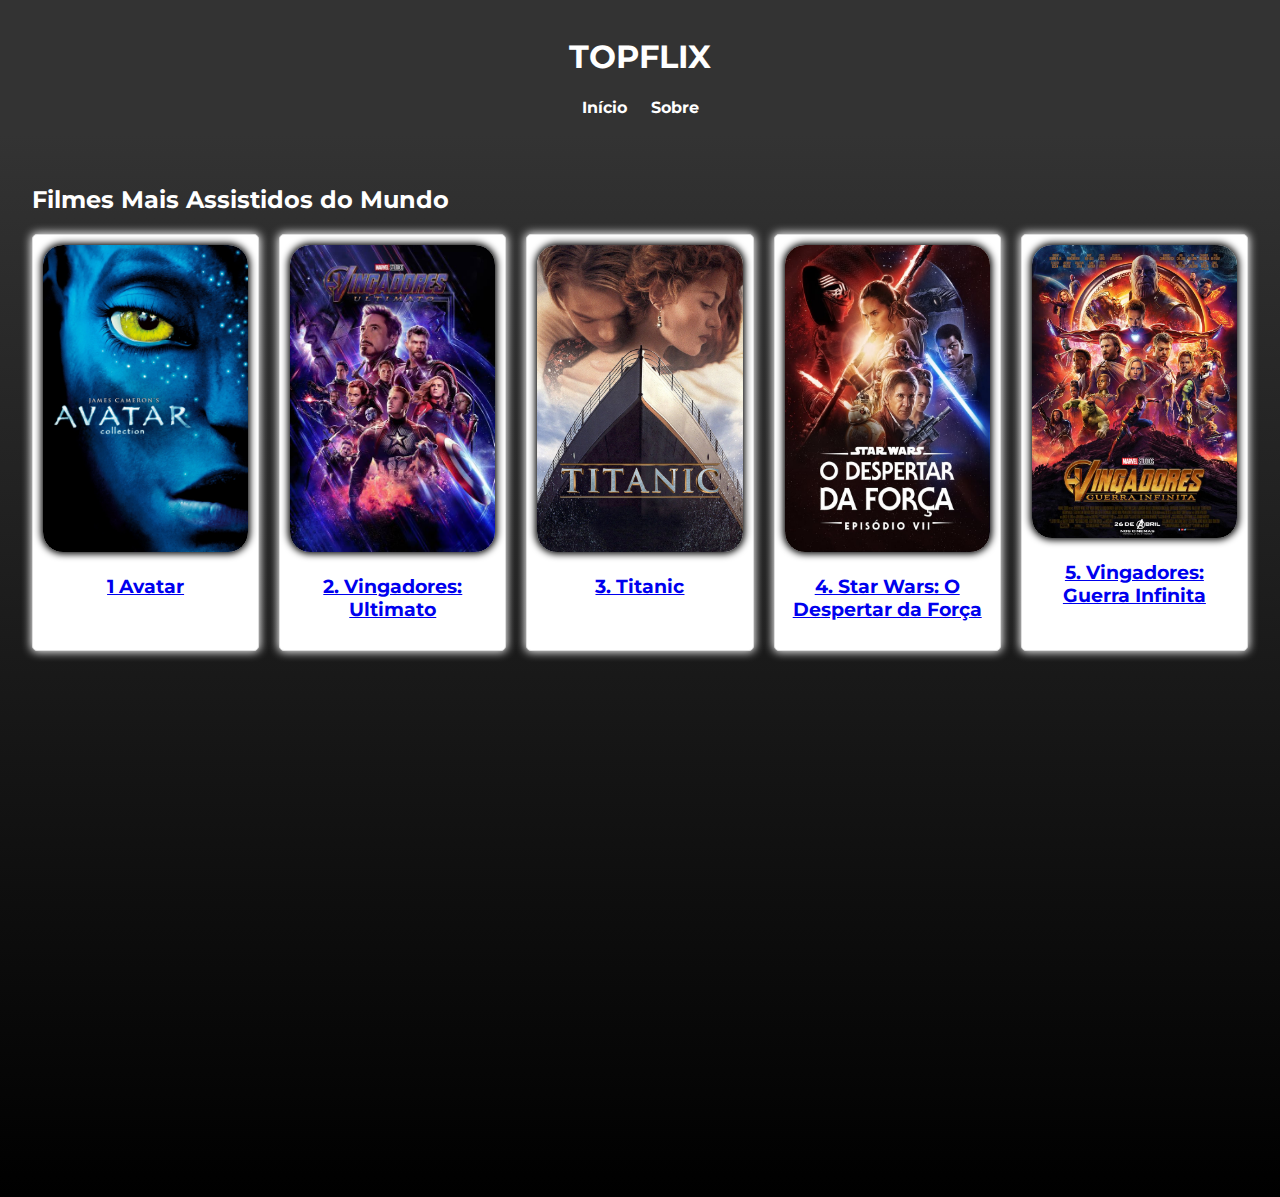
<file: index.html>
<!DOCTYPE html>
<html lang="pt-BR">
<head>
    <meta charset="UTF-8">
    <meta name="viewport" content="width=device-width, initial-scale=1.0">
    <title>Filmes Mais Assistidos - Início</title>
    <link rel="stylesheet" href="./style.css">
</head>
<body>
    <header>
        <h1>TOPFLIX</h1>
        <nav>
            <ul>
                <li><a href="index.html">Início</a></li>
                <li><a href="./sobre.html">Sobre</a></li>

            </ul>
        </nav>
    </header>
    <main>
        <h2>Filmes Mais Assistidos do Mundo</h2>
        <section class="bento-grid">
            <div class="box">
                <a href="avatar.html"><img src="./imagens/avatar.jfif" alt="Capa do Avatar"></a>
                <h3><a href="avatar.html">1 Avatar</a></h3>
            </div>
            <div class="box">
                <a href="vingadores-ultimato.html"><img src="./imagens/vingador.jfif" alt="Capa do Vingadores: Ultimato"></a>
                <h3><a href="vingadores-ultimato.html">2. Vingadores: Ultimato</a></h3>
            </div>
            <div class="box">
                <a href="titanic.html"><img src="./imagens/titanic.jpg" alt="Capa do Titanic"></a>
                <h3><a href="titanic.html">3. Titanic</a></h3>
            </div>
            <div class="box">
                <a href="star-wars.html"><img src="./imagens/Starwar.jpg" alt="Capa do Star Wars: O Despertar da Força"></a>
                <h3><a href="star-wars.html">4. Star Wars: O Despertar da Força</a></h3>
            </div>
            <div class="box">
                <a href="vingadores-guerra-infinita.html"><img src="./imagens/vingadores2.jfif" alt="Capa do Vingadores: Guerra Infinita"></a>
                <h3><a href="vingadores-guerra-infinita.html">5. Vingadores: Guerra Infinita</a></h3>
            </div>
        </section>
    </main>
</body>
</html>
</file>
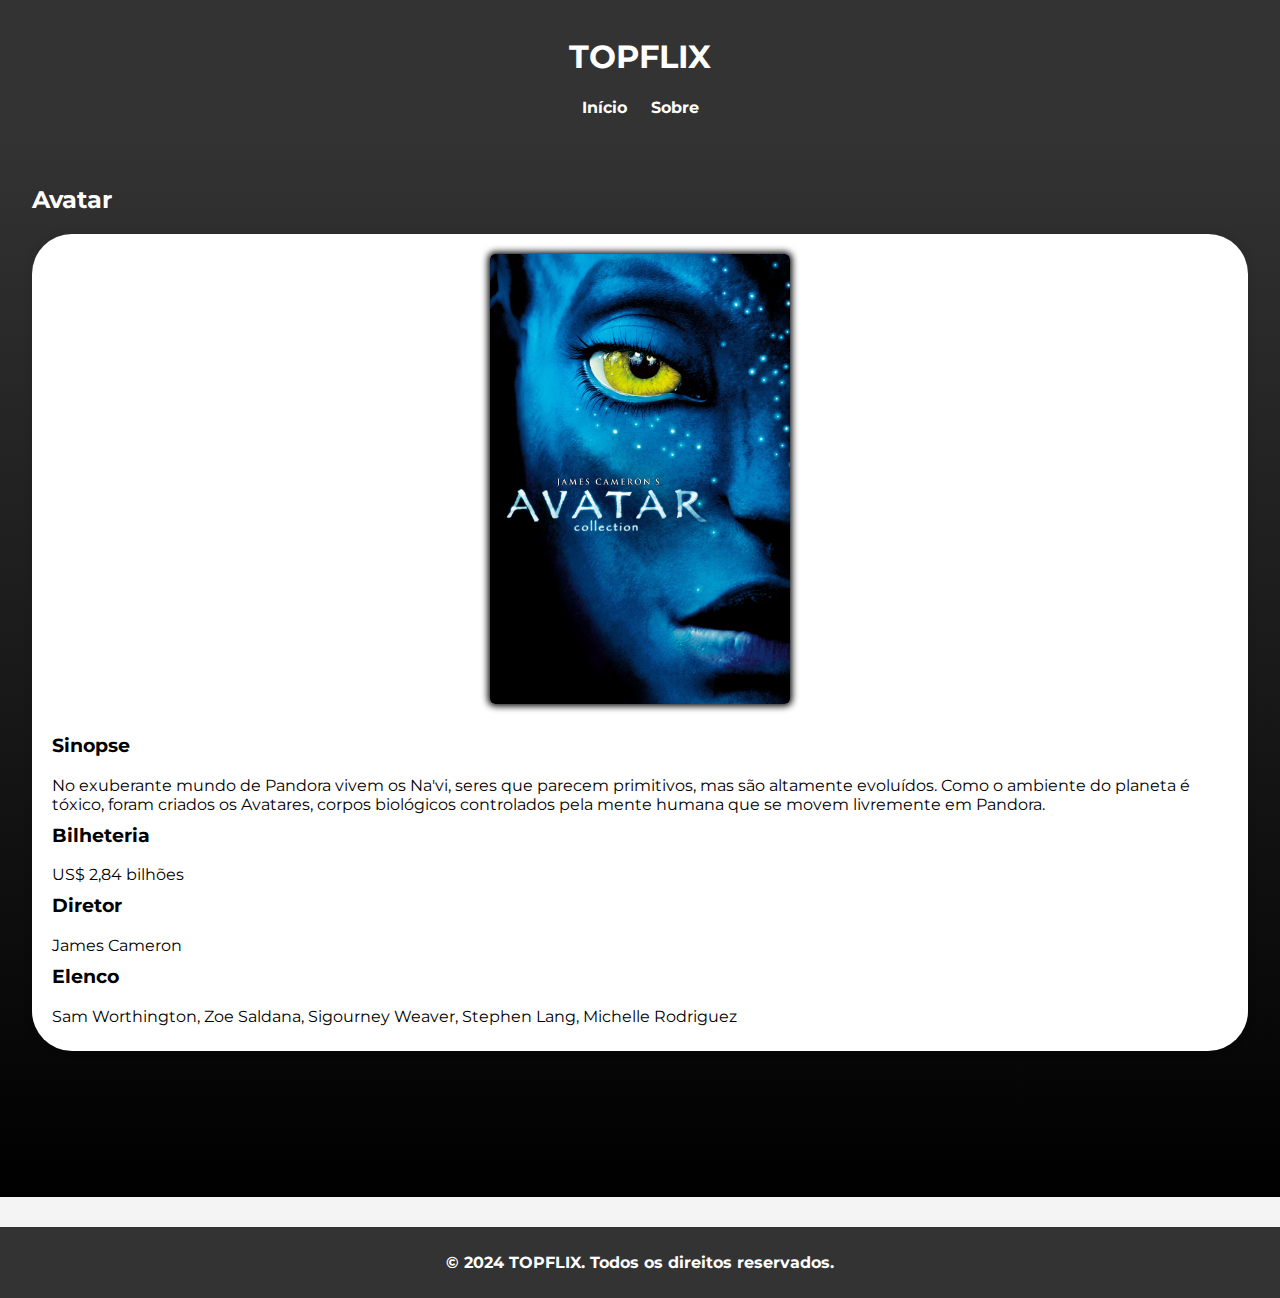
<file: avatar.html>
<!DOCTYPE html>
<html lang="pt-BR">
<head>
    <meta charset="UTF-8">
    <meta name="viewport" content="width=device-width, initial-scale=1.0">
    <title>Avatar - Detalhes do Filme</title>
    <link rel="stylesheet" href="./style.css">
</head>
<body>
    <header>
        <h1>TOPFLIX</h1>
        <nav>
            <ul>
                <li><a href="index.html">Início</a></li>
                <li><a href="./sobre.html">Sobre</a></li>
            </ul>
        </nav>
    </header>
    <main>
        <h2>Avatar</h2>
        <div class="movie-details">
            <img src="./imagens/avatar.jfif" alt="Capa do Avatar">
            <div class="details">
                <h3>Sinopse</h3>
                <p>No exuberante mundo de Pandora vivem os Na'vi, seres que parecem primitivos, mas são altamente evoluídos. Como o ambiente do planeta é tóxico, foram criados os Avatares, corpos biológicos controlados pela mente humana que se movem livremente em Pandora.</p>
                <h3>Bilheteria</h3>
                <p>US$ 2,84 bilhões</p>
                <h3>Diretor</h3>
                <p>James Cameron</p>
                <h3>Elenco</h3>
                <p>Sam Worthington, Zoe Saldana, Sigourney Weaver, Stephen Lang, Michelle Rodriguez</p>
            </div>
        </div>
    </main>
    <footer>
        <p>&copy; 2024 TOPFLIX. Todos os direitos reservados.</p>
    </footer>
</body>
</html>
</file>
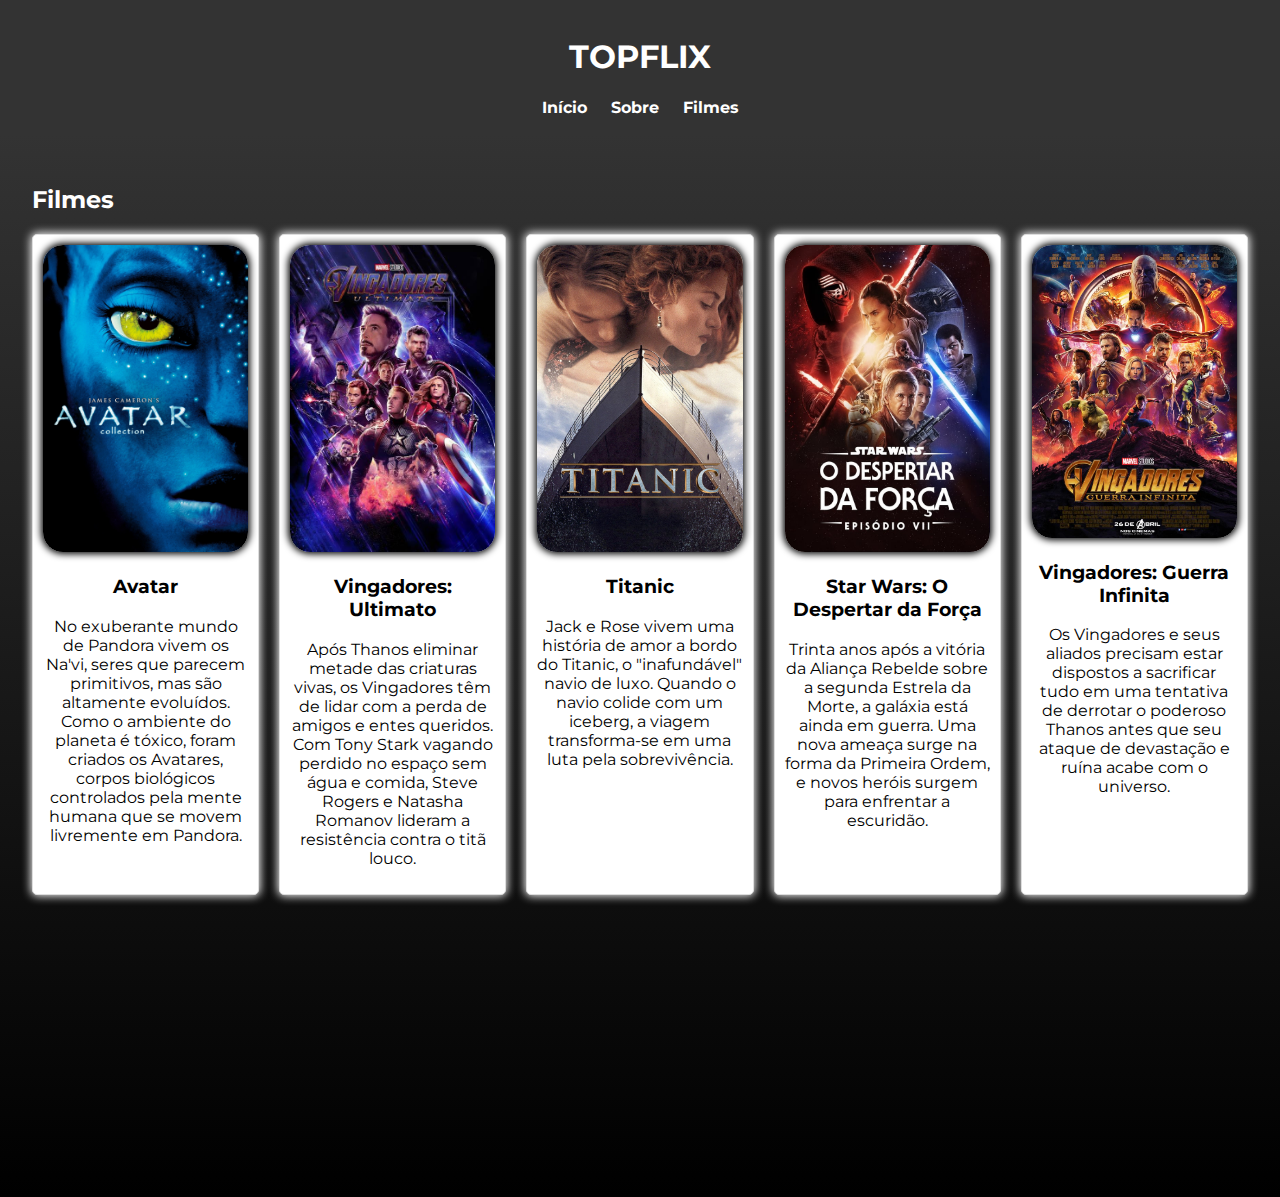
<file: filmes.html>
<!DOCTYPE html>
<html lang="pt-BR">
<head>
    <meta charset="UTF-8">
    <meta name="viewport" content="width=device-width, initial-scale=1.0">
    <title>Filmes Mais Assistidos - Início</title>
    <link rel="stylesheet" href="./style.css">
</head>
<body>
    <header>
        <h1>TOPFLIX</h1>
        <nav>
            <ul>
                <li><a href="index.html">Início</a></li>
                <li><a href="./sobre.html">Sobre</a></li>
                <li><a href="./filmes.html">Filmes</a></li>
            </ul>
        </nav>
    </header>
    <main>
        <h2>Filmes</h2>
        <section class="bento-grid">
            <div class="box">
                <img src="./imagens/avatar.jfif" alt="Capa do Avatar">
                <h3>Avatar</h3>
                <p>No exuberante mundo de Pandora vivem os Na'vi, seres que parecem primitivos, mas são altamente evoluídos. Como o ambiente do planeta é tóxico, foram criados os Avatares, corpos biológicos controlados pela mente humana que se movem livremente em Pandora.</p>
            </div>
            <div class="box">
                <img src="./imagens/vingador.jfif" alt="Capa do Vingadores: Ultimato">
                <h3>Vingadores: Ultimato</h3>
                <p>Após Thanos eliminar metade das criaturas vivas, os Vingadores têm de lidar com a perda de amigos e entes queridos. Com Tony Stark vagando perdido no espaço sem água e comida, Steve Rogers e Natasha Romanov lideram a resistência contra o titã louco.</p>
            </div>
            <div class="box">
                <img src="./imagens/titanic.jpg" alt="Capa do Titanic">
                <h3>Titanic</h3>
                <p>Jack e Rose vivem uma história de amor a bordo do Titanic, o "inafundável" navio de luxo. Quando o navio colide com um iceberg, a viagem transforma-se em uma luta pela sobrevivência.</p>
            </div>
            <div class="box">
                <img src="./imagens/Starwar.jpg" alt="Capa do Star Wars: O Despertar da Força">
                <h3>Star Wars: O Despertar da Força</h3>
                <p>Trinta anos após a vitória da Aliança Rebelde sobre a segunda Estrela da Morte, a galáxia está ainda em guerra. Uma nova ameaça surge na forma da Primeira Ordem, e novos heróis surgem para enfrentar a escuridão.</p>
            </div>
            <div class="box">
                <img src="./imagens/vingadores2.jfif" alt="Capa do Vingadores: Guerra Infinita">
                <h3>Vingadores: Guerra Infinita</h3>
                <p>Os Vingadores e seus aliados precisam estar dispostos a sacrificar tudo em uma tentativa de derrotar o poderoso Thanos antes que seu ataque de devastação e ruína acabe com o universo.</p>
            </div>
        </section>
    </main>
    
</body>
</html>
</file>
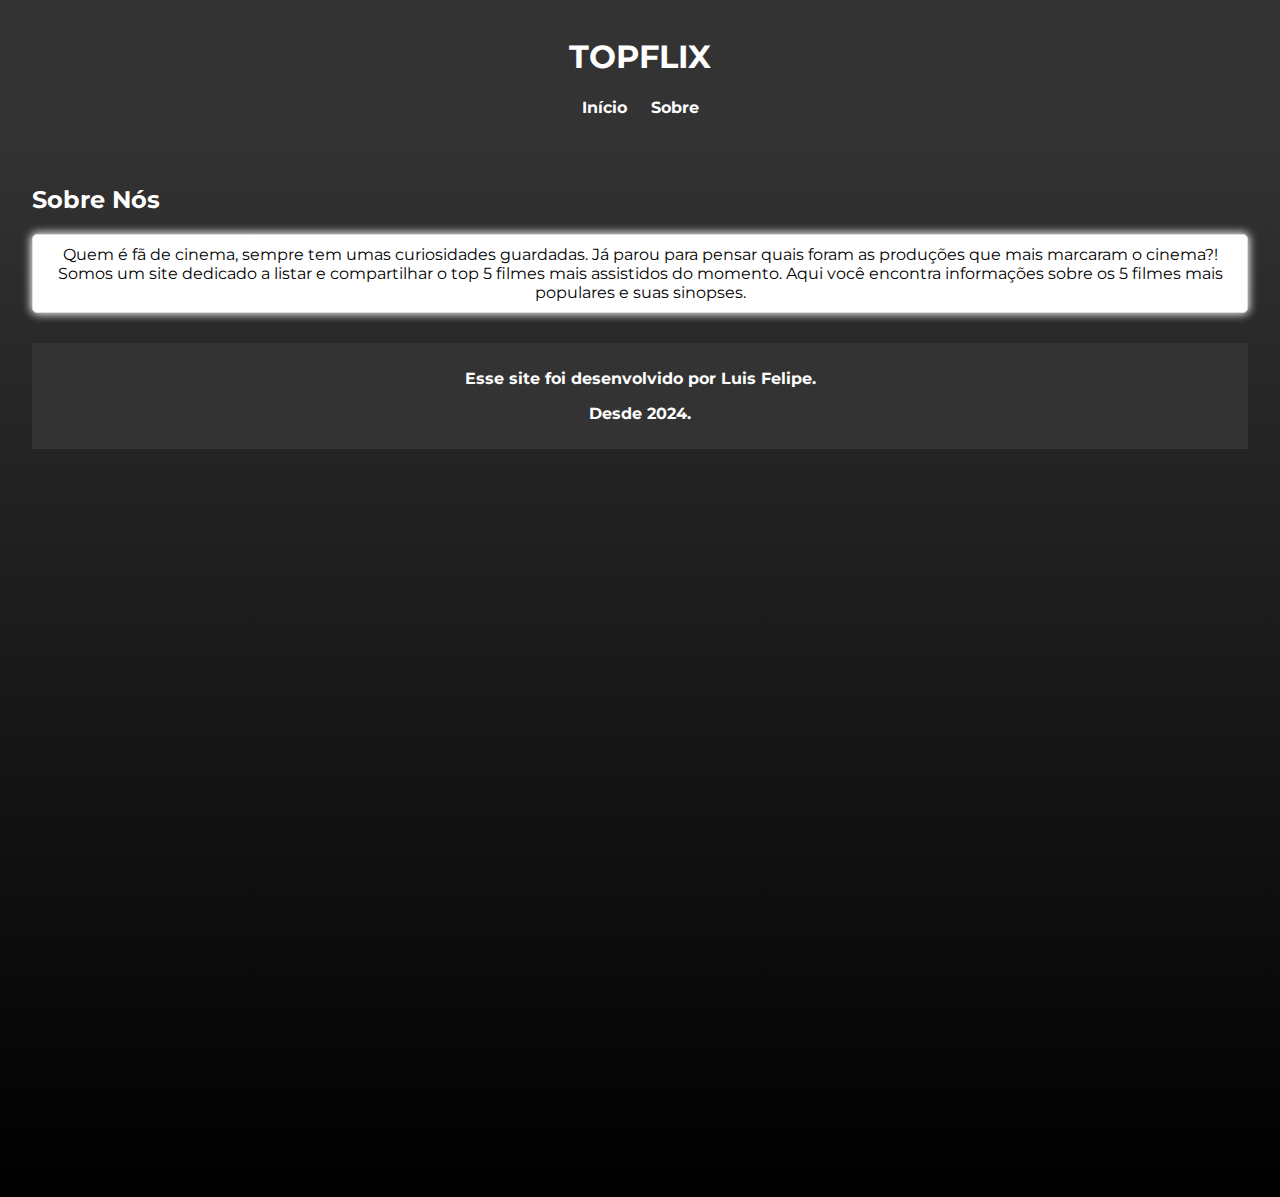
<file: sobre.html>
<!DOCTYPE html>
<html lang="pt-BR">
<head>
    <meta charset="UTF-8">
    <meta name="viewport" content="width=device-width, initial-scale=1.0">
    <title>Filmes Mais Assistidos - Início</title>
    <link rel="stylesheet" href="./style.css">
</head>
<body>
    <header>
        <h1>TOPFLIX</h1>
        <nav>
            <ul>
                <li><a href="index.html">Início</a></li>
                <li><a href="sobre.html">Sobre</a></li>
            </ul>
        </nav>
    </header>
    
    <main>
        <h2>Sobre Nós</h2>
        <section class="bento-grid">
            <div class="box">Quem é fã de cinema, sempre tem umas curiosidades guardadas.  Já parou para pensar quais foram as produções que mais marcaram o cinema?!  
                Somos um site dedicado a listar e compartilhar o top 5 filmes mais assistidos do momento. Aqui você encontra informações sobre os 5 filmes mais populares e suas sinopses.</div>
           
        </section>
        <footer>
            <p>Esse site foi desenvolvido por Luis Felipe.</p>
            <p>Desde 2024.</p>
        </footer>
    </main>
</body>
</html>
</file>
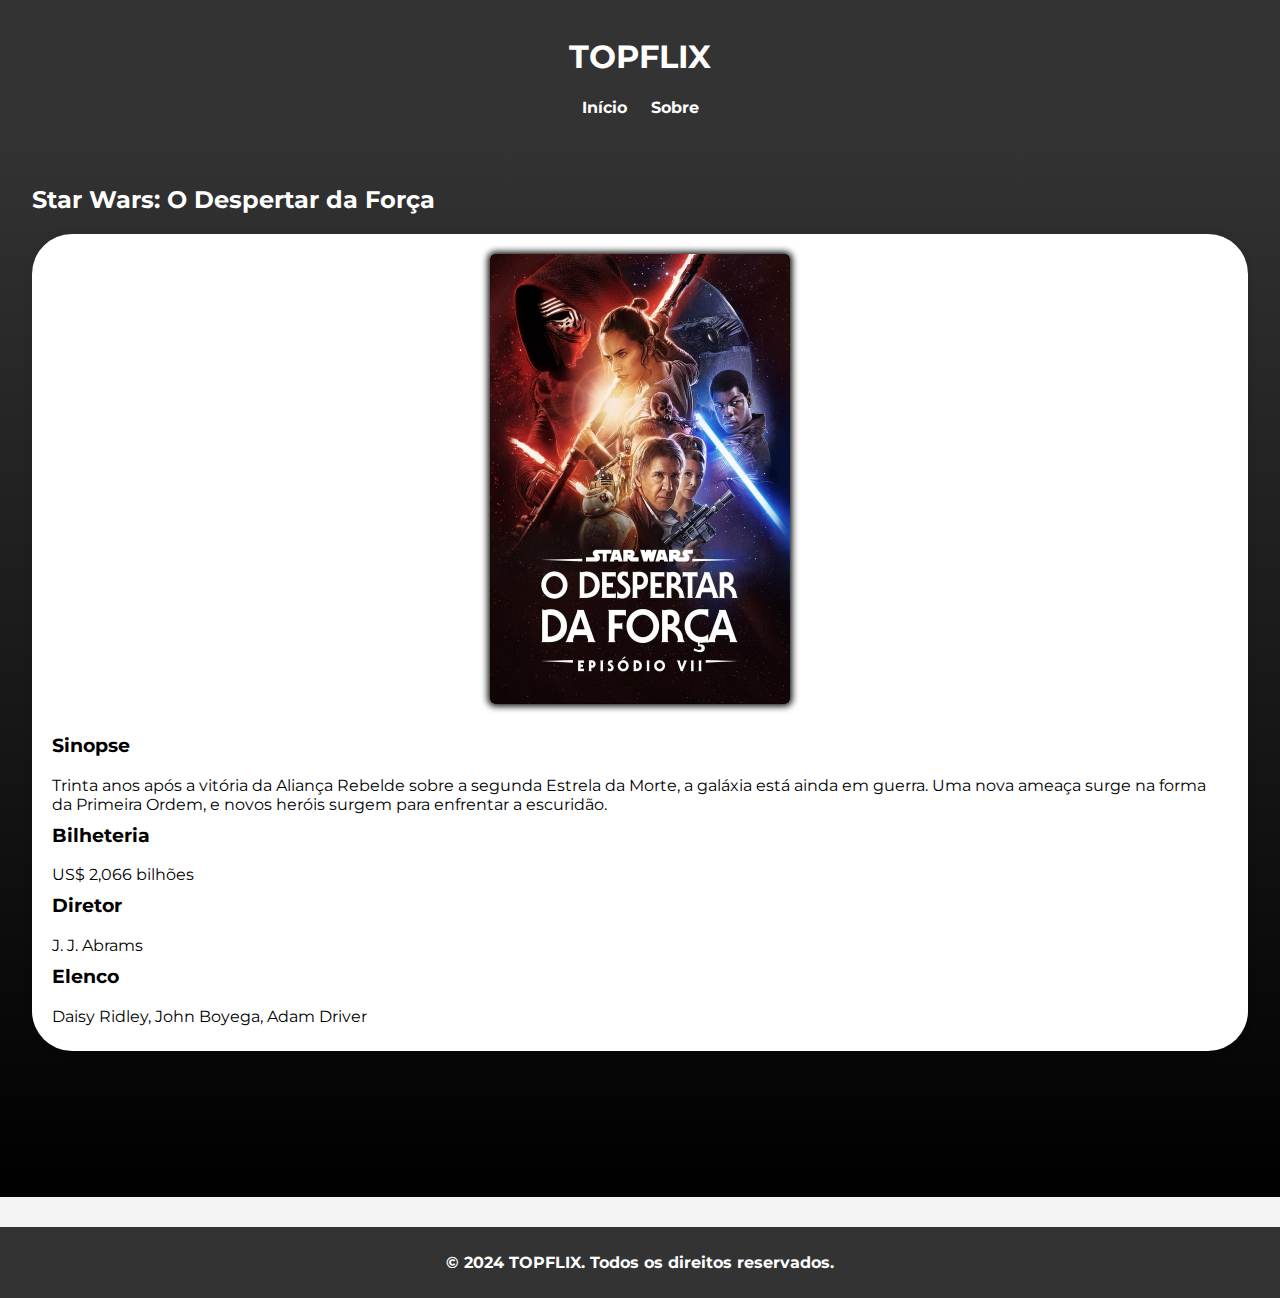
<file: star-wars.html>
<!DOCTYPE html>
<html lang="pt-BR">
<head>
    <meta charset="UTF-8">
    <meta name="viewport" content="width=device-width, initial-scale=1.0">
    <title>Star Wars: O Despertar da Força - Detalhes do Filme</title>
    <link rel="stylesheet" href="./style.css">
</head>
<body>
    <header>
        <h1>TOPFLIX</h1>
        <nav>
            <ul>
                <li><a href="index.html">Início</a></li>
                <li><a href="./sobre.html">Sobre</a></li>
            </ul>
        </nav>
    </header>
    <main>
        <h2>Star Wars: O Despertar da Força</h2>
        <div class="movie-details">
            <img src="./imagens/Starwar.jpg" alt="Capa do Star Wars: O Despertar da Força">
            <div class="details">
                <h3>Sinopse</h3>
                <p>Trinta anos após a vitória da Aliança Rebelde sobre a segunda Estrela da Morte, a galáxia está ainda em guerra. Uma nova ameaça surge na forma da Primeira Ordem, e novos heróis surgem para enfrentar a escuridão.</p>
                <h3>Bilheteria</h3>
                <p>US$ 2,066 bilhões</p>
                <h3>Diretor</h3>
                <p>J. J. Abrams</p>
                <h3>Elenco</h3>
                <p> Daisy Ridley, John Boyega, Adam Driver</p>
            </div>
        </div>
    </main>
    <footer>
        <p>&copy; 2024 TOPFLIX. Todos os direitos reservados.</p>
    </footer>
</body>
</html>
</file>
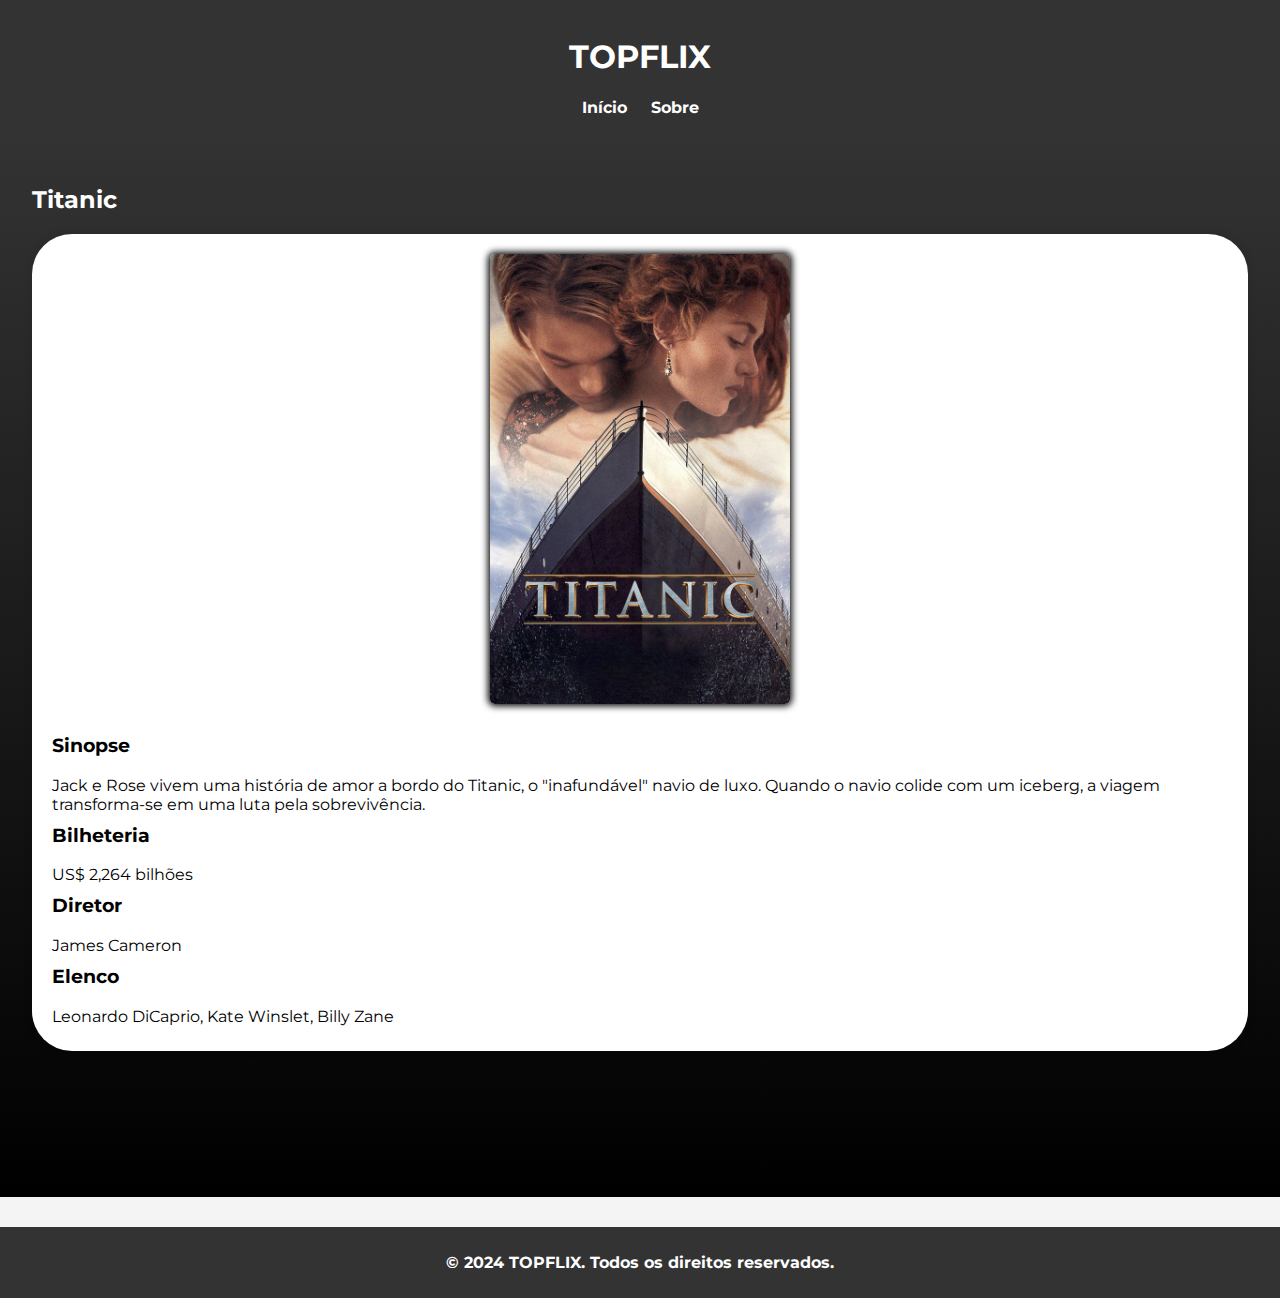
<file: titanic.html>
<!DOCTYPE html>
<html lang="pt-BR">
<head>
    <meta charset="UTF-8">
    <meta name="viewport" content="width=device-width, initial-scale=1.0">
    <title>Titanic - Detalhes do Filme</title>
    <link rel="stylesheet" href="./style.css">
</head>
<body>
    <header>
        <h1>TOPFLIX</h1>
        <nav>
            <ul>
                <li><a href="index.html">Início</a></li>
                <li><a href="./sobre.html">Sobre</a></li>
            </ul>
        </nav>
    </header>
    <main>
        <h2>Titanic</h2>
        <div class="movie-details">
            <img src="./imagens/titanic.jpg" alt="Capa do Titanic">
            <div class="details">
                <h3>Sinopse</h3>
                <p>Jack e Rose vivem uma história de amor a bordo do Titanic, o "inafundável" navio de luxo. Quando o navio colide com um iceberg, a viagem transforma-se em uma luta pela sobrevivência.</p>
                <h3>Bilheteria</h3>
                <p>US$ 2,264 bilhões</p>
                <h3>Diretor</h3>
                <p>James Cameron</p>
                <h3>Elenco</h3>
                <p>Leonardo DiCaprio, Kate Winslet, Billy Zane</p>
            </div>
        </div>
    </main>
    <footer>
        <p>&copy; 2024 TOPFLIX. Todos os direitos reservados.</p>
    </footer>
</body>
</html>
</file>
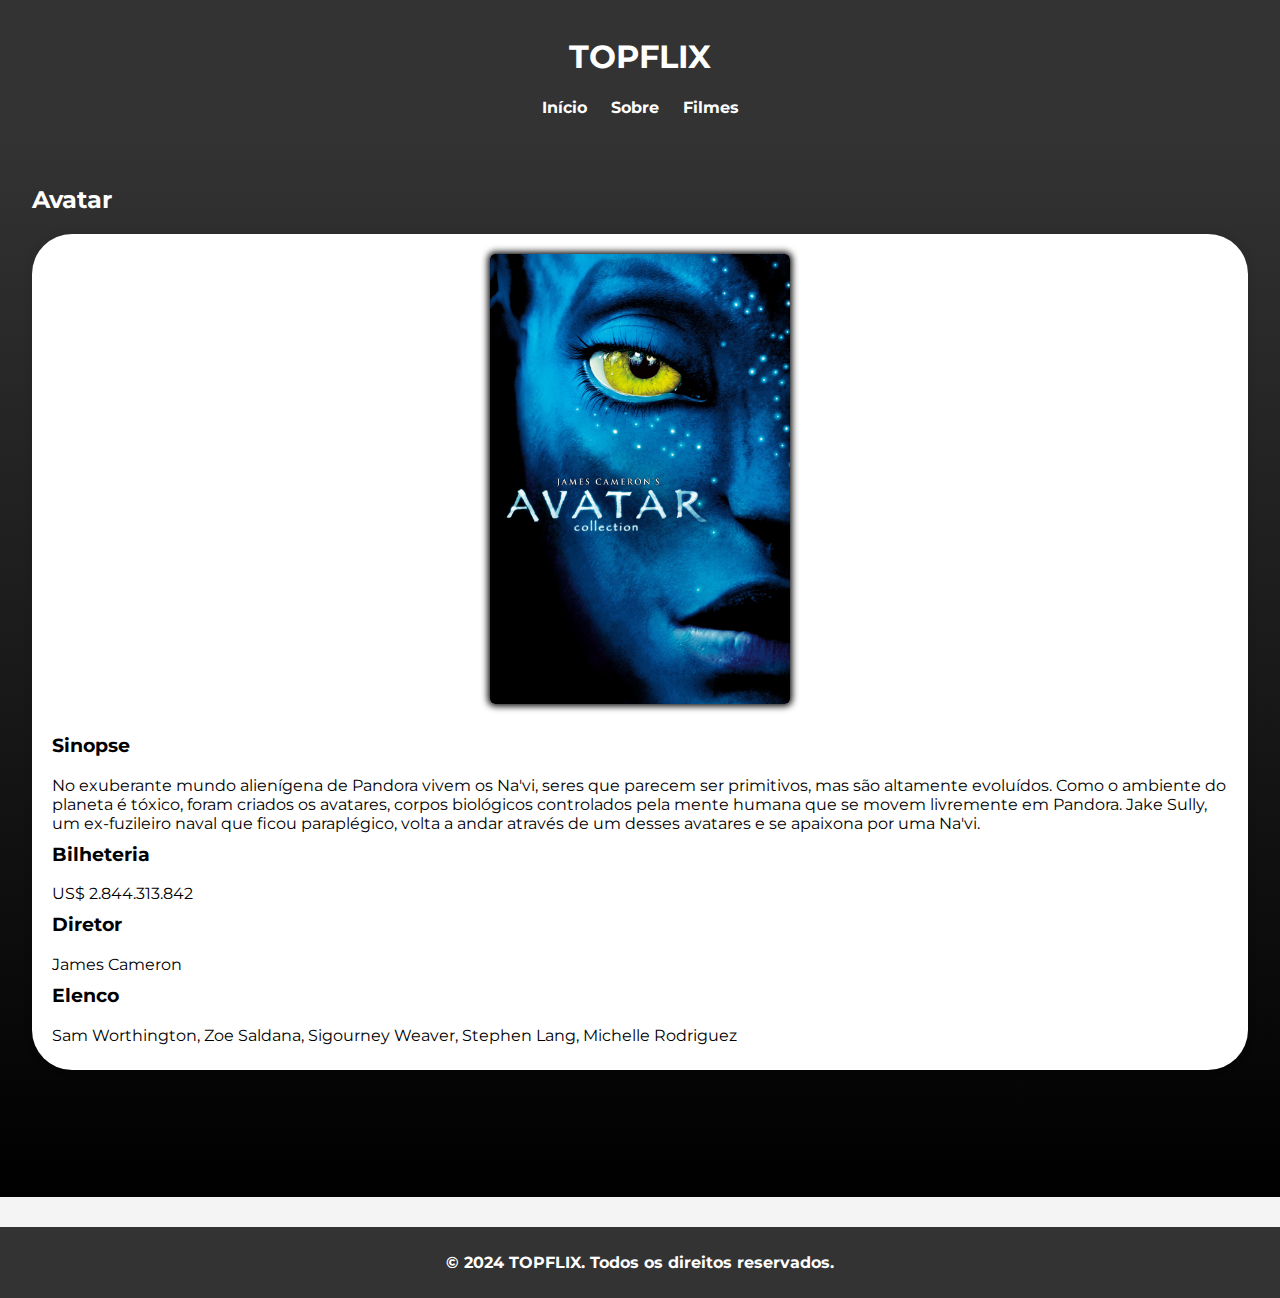
<file: vingadores ultimato.html>
<!DOCTYPE html>
<html lang="pt-BR">
<head>
    <meta charset="UTF-8">
    <meta name="viewport" content="width=device-width, initial-scale=1.0">
    <title>Avatar - Detalhes do Filme</title>
    <link rel="stylesheet" href="./style.css">
</head>
<body>
    <header>
        <h1>TOPFLIX</h1>
        <nav>
            <ul>
                <li><a href="index.html">Início</a></li>
                <li><a href="./sobre.html">Sobre</a></li>
                <li><a href="./filmes.html">Filmes</a></li>
            </ul>
        </nav>
    </header>
    <main>
        <h2>Avatar</h2>
        <div class="movie-details">
            <img src="./imagens/avatar.jfif" alt="Capa do Avatar">
            <div class="details">
                <h3>Sinopse</h3>
                <p>No exuberante mundo alienígena de Pandora vivem os Na'vi, seres que parecem ser primitivos, mas são altamente evoluídos. Como o ambiente do planeta é tóxico, foram criados os avatares, corpos biológicos controlados pela mente humana que se movem livremente em Pandora. Jake Sully, um ex-fuzileiro naval que ficou paraplégico, volta a andar através de um desses avatares e se apaixona por uma Na'vi.</p>
                <h3>Bilheteria</h3>
                <p>US$ 2.844.313.842</p>
                <h3>Diretor</h3>
                <p>James Cameron</p>
                <h3>Elenco</h3>
                <p>Sam Worthington, Zoe Saldana, Sigourney Weaver, Stephen Lang, Michelle Rodriguez</p>
            </div>
        </div>
    </main>
    <footer>
        <p>&copy; 2024 TOPFLIX. Todos os direitos reservados.</p>
    </footer>
</body>
</html>
</file>
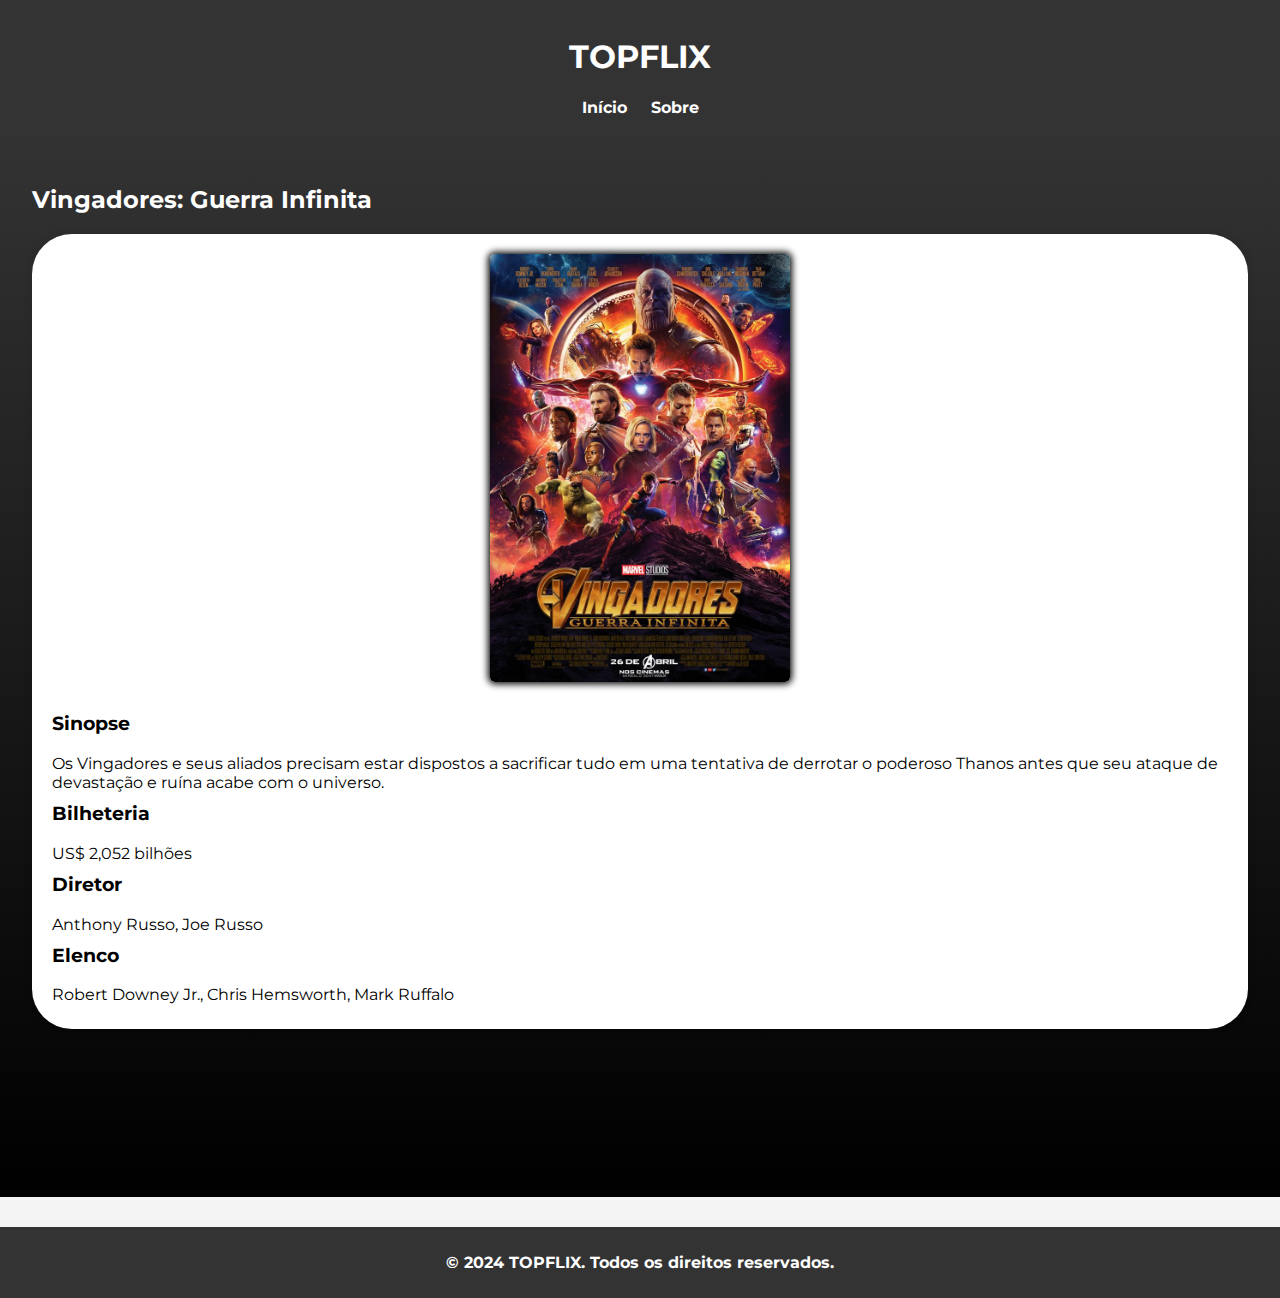
<file: vingadores-guerra-infinita.html>
<!DOCTYPE html>
<html lang="pt-BR">
<head>
    <meta charset="UTF-8">
    <meta name="viewport" content="width=device-width, initial-scale=1.0">
    <title>Vingadores: Guerra Infinita - Detalhes do Filme</title>
    <link rel="stylesheet" href="./style.css">
</head>
<body>
    <header>
        <h1>TOPFLIX</h1>
        <nav>
            <ul>
                <li><a href="index.html">Início</a></li>
                <li><a href="./sobre.html">Sobre</a></li>
            </ul>
        </nav>
    </header>
    <main>
        <h2>Vingadores: Guerra Infinita</h2>
        <div class="movie-details">
            <img src="./imagens/vingadores2.jfif" alt="Capa do Vingadores: Guerra Infinita">
            <div class="details">
                <h3>Sinopse</h3>
                <p>Os Vingadores e seus aliados precisam estar dispostos a sacrificar tudo em uma tentativa de derrotar o poderoso Thanos antes que seu ataque de devastação e ruína acabe com o universo.</p>
                <h3>Bilheteria</h3>
                <p>US$ 2,052 bilhões</p>
                <h3>Diretor</h3>
                <p>Anthony Russo, Joe Russo</p>
                <h3>Elenco</h3>
                <p>Robert Downey Jr., Chris Hemsworth, Mark Ruffalo</p>
            </div>
        </div>
    </main>
    <footer>
        <p>&copy; 2024 TOPFLIX. Todos os direitos reservados.</p>
    </footer>
</body>
</html>
</file>
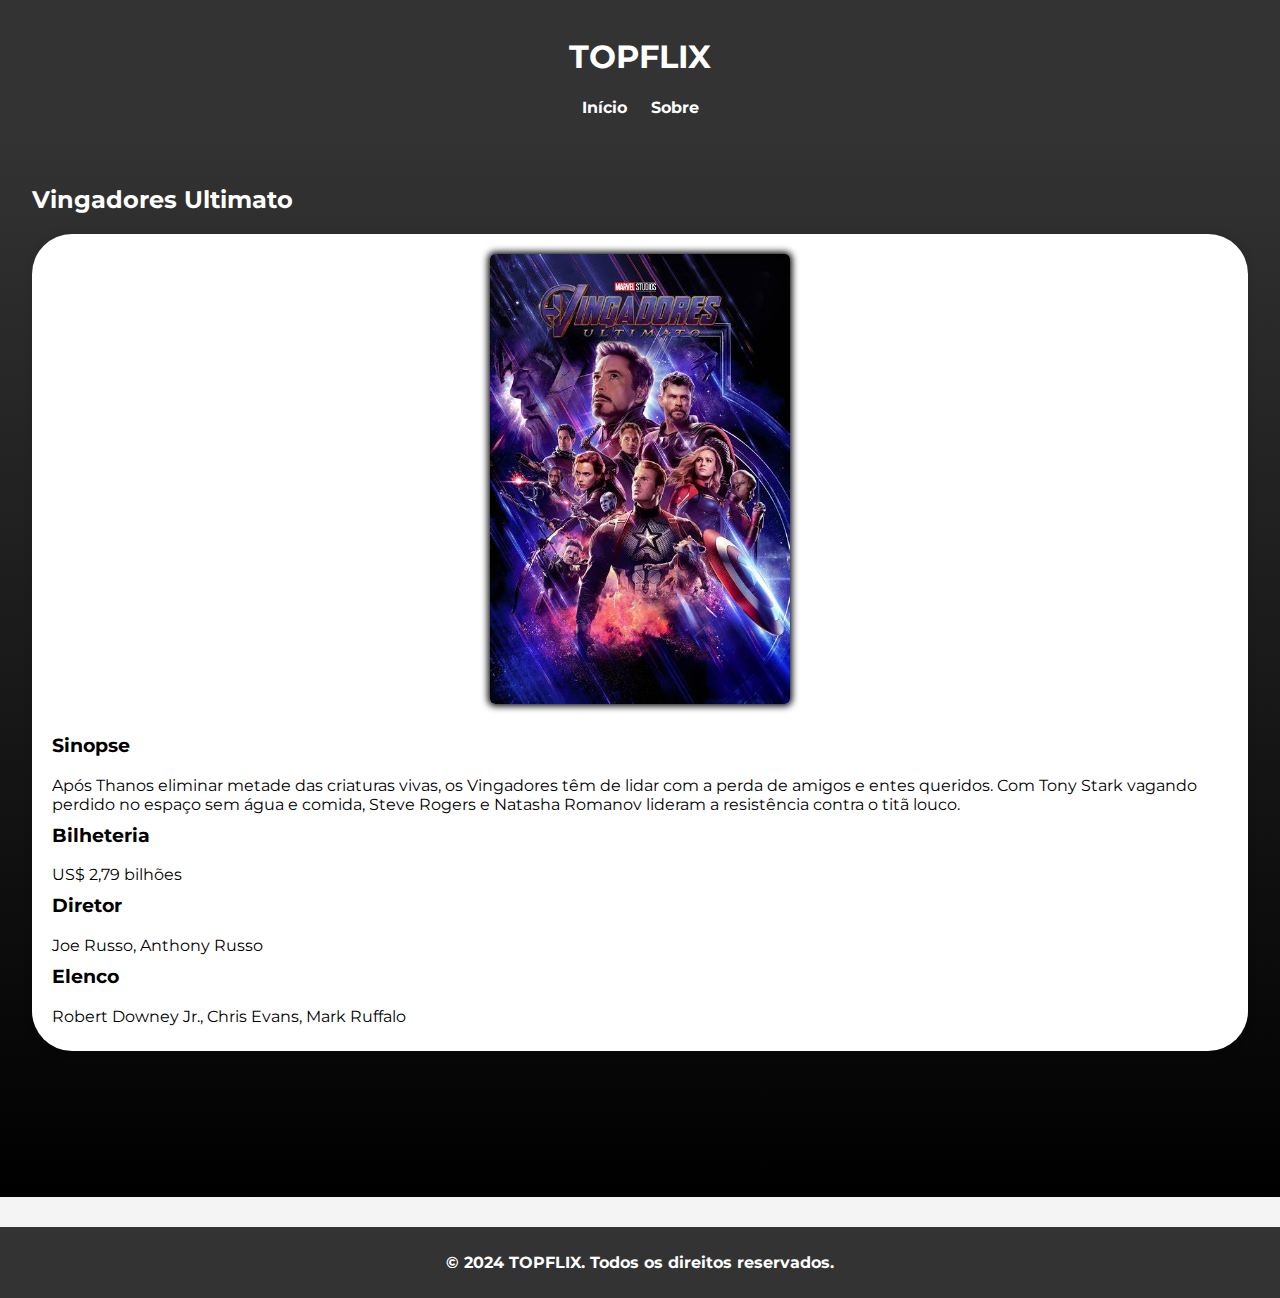
<file: vingadores-ultimato.html>
<!DOCTYPE html>
<html lang="pt-BR">
<head>
    <meta charset="UTF-8">
    <meta name="viewport" content="width=device-width, initial-scale=1.0">
    <title>Vingadores Ultimato - Detalhes do Filme</title>
    <link rel="stylesheet" href="./style.css">
</head>
<body>
    <header>
        <h1>TOPFLIX</h1>
        <nav>
            <ul>
                <li><a href="index.html">Início</a></li>
                <li><a href="./sobre.html">Sobre</a></li>
            </ul>
        </nav>
    </header>
    <main>
        <h2>Vingadores Ultimato</h2>
        <div class="movie-details">
            <img src="./imagens/vingador.jfif" alt="Capa do vingadores-ultimato">
            <div class="details">
                <h3>Sinopse</h3>
                <p>Após Thanos eliminar metade das criaturas vivas, os Vingadores têm de lidar com a perda de amigos e entes queridos. Com Tony Stark vagando perdido no espaço sem água e comida, Steve Rogers e Natasha Romanov lideram a resistência contra o titã louco.</p>
                <h3>Bilheteria</h3>
                <p>US$ 2,79 bilhões</p>
                <h3>Diretor</h3>
                <p>Joe Russo, Anthony Russo</p>
                <h3>Elenco</h3>
                <p>Robert Downey Jr., Chris Evans, Mark Ruffalo</p>
            </div>
        </div>
    </main>
    <footer>
        <p>&copy; 2024 TOPFLIX. Todos os direitos reservados.</p>
    </footer>
</body>
</html>
</file>
<file: style.css>
@import url('https://fonts.googleapis.com/css2?family=Montserrat:ital,wght@0,100..900;1,100..900&family=Oswald:wght@200..700&display=swap');

*{
    font-family: montserrat;
}

body {
    font-family: 'Arial', sans-serif;
    margin: 0;
    padding: 0;
    background-color: #f4f4f4;
}

header {
    background-color: #333;
    color: white;
    padding: 1em;
    text-align: center;
}

nav ul {
    list-style-type: none;
    padding: 0;
    margin: 0;
}

nav ul li {
    display: inline;
    margin: 0 10px;
}

nav ul li a {
    color: white;
    text-decoration: none;
    font-weight: bold;
}

main {
    padding: 2em;
    background-image: linear-gradient(#333, black);
    height: 1000px;
}

main h2 {
    color: #fff;
}

.bento-grid {
    display: grid;
    grid-template-columns: repeat(auto-fit, minmax(200px, 1fr));
    gap: 20px;
}

.box {
    background-color: white;
    border: 1px solid #ddd;
    border-radius: 5px;
    padding: 10px;
    text-align: center;
    box-shadow: 0 0 10px 1px rgb(255, 255, 255);
    
}

footer {
    background-color: #333;
    color: white;
    text-align: center;
    padding: 1em;
    position: relative;
    width: 100%;
    
}

footer {
    background-color: #333333;
    box-sizing: border-box;
    color: #000000;
    margin-top: 30px;
    padding: 10px 0;
    position: relative;
    text-align: center;
    width: 100%;
    font-family: "Roboto", sans-serif;
    font-weight: 700;
    font-style: normal;
    color: rgb(255, 255, 255);

} 

img {
    max-width: 100%;
    height: auto;
    border-radius: 20px;
    box-shadow: 0px 0px 7px 2px black;
}

/* Estilos existentes */

.movie-details {
    display: flex;
    flex-direction: column;
    align-items: center;
    background-color: #ffffff;
    padding: 20px;
    border-radius: 40px;
    box-shadow: 0 0 10px rgba(0, 0, 0, 0.1);
    margin: 20px 0;
}

.movie-details img {
    max-width: 300px;
    border-radius: 5px;
}

.details {
    text-align: left;
    margin-top: 20px;
}

.details h3 {
    margin-top: 10px;
}

.details p {
    margin: 5px 0;
}
</file>
